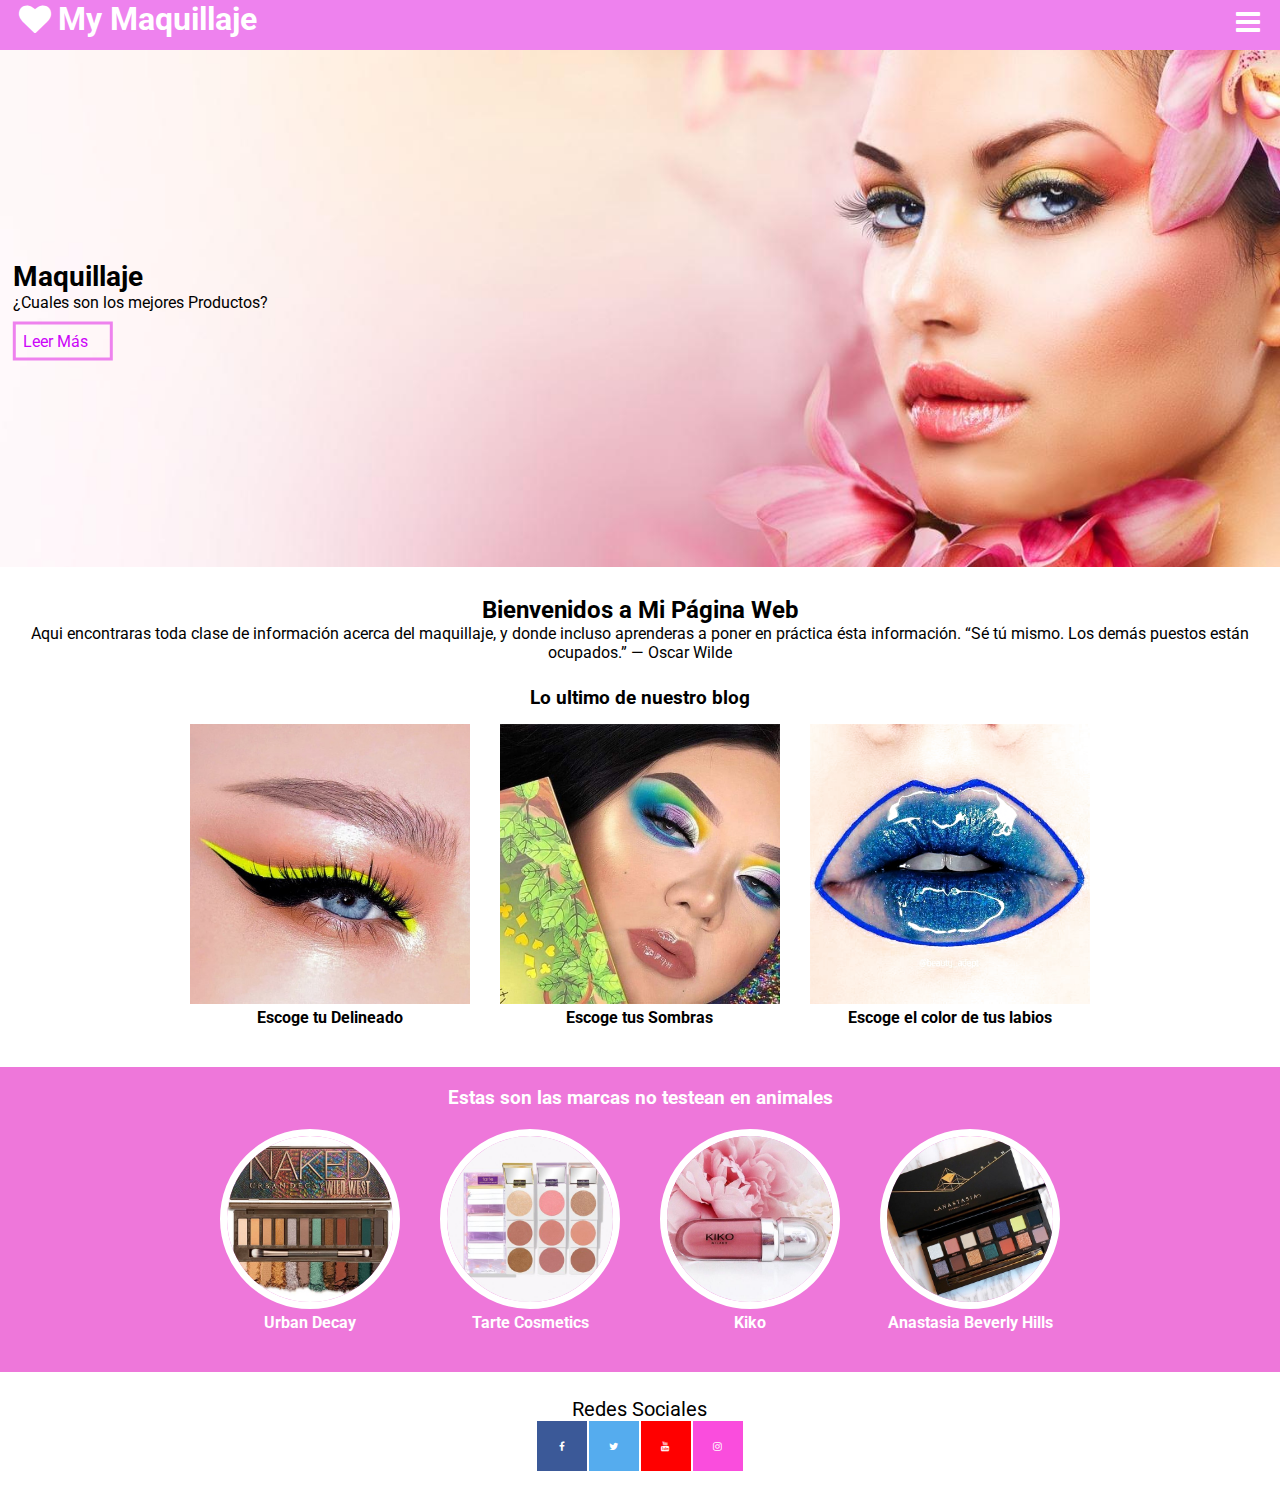
<file: index.html>
<!DOCTYPE html>
<html lang="es">

<head>
    <title>Maquillaje</title>
    <meta charset="UTF-8">
    <meta http-equiv="X-UA-Compatible" content="IE=edge">
    <meta name="viewport" content="width=device-width, initial-scale=1.0">
    <link rel="stylesheet" href="css/estilo.css">
    <link rel="stylesheet" href="fontello/fontello-89d56ca3/css/fontello.css">
    <link rel="stylesheet" href="fontello/fontello-4bed9473/css/fontello.css">
    <link rel="stylesheet" href="css/estilo.css">
   
</head>

<body>
    <header>
        <div class="contenedor">
            <h1 class="icon-heart">My Maquillaje</h1>
            <input type="checkbox" id="menu-bar">
            <label class="icon-menu" for="menu-bar"></label>
            <nav class="menu">
                <li class="nav-item">

                    <a class="nav-link" href="inicio.html">Inicio</a>
                </li>
                <li class="nav-item">
                    <a class="nav-link" href="nosotras.html">Nosotras</a>
                </li>
                <li class="nav-item">
                    <a class="nav-link" href="productos.html">Productos</a>
                </li>
                <li class="nav-item">
                    <a class="nav-link" href="servicios.html">Servicios</a>
                </li>
                <li class="nav-item">
                    <a class="nav-link" href="contacto.html">Contacto</a>
                </li>
                
        
            </nav>
        </div>
    </header>

    <main>
        <section id="banner">
            <img src="img/banner.jpg">
            <div class="contenedor">
                <h2>Maquillaje</h2>
                <p>¿Cuales son los mejores Productos?</p>
                <a href="nosotras.html">Leer Más</a>
               

              
               

        </section>
        <section id="Bienvenidos">
            <h2>Bienvenidos a Mi Página Web</h2>
            <p>Aqui encontraras toda
                clase de información acerca del maquillaje, y donde
                incluso aprenderas a poner en práctica ésta información.
                “Sé tú mismo. Los demás puestos están ocupados.” — Oscar Wilde</p>
        </section>
        <section id="blog">
            <h3>Lo ultimo de nuestro blog</h3>
            <div class="contenedor">
                <article>
                    <img src="img/delineados.jpg">
                    <h4>Escoge tu Delineado</h4>
                </article>
                <article>
                    <img src="img/sombras1.jpg">
                    <h4>Escoge tus Sombras</h4>
                </article>
                <article>
                    <img src="img/labios.jpg">
                    <h4>Escoge el color de tus labios</h4>
                </article>

        </section>
        <section id="info">
            <h3>Estas son las marcas no testean en animales</h3>
            <div class="contenedor">
                <div class="info-pet">
                    <img src="img/urban1.jpg">
                    <h4>Urban Decay</h4>
                </div>
                <div class="info-pet">
                    <img src="img/tarte1.jpg">
                    <h4>Tarte Cosmetics</h4>
                </div>
                <div class="info-pet">
                    <img src="img/kiko1.jpg">
                    <h4>Kiko</h4>
                </div>
                <div class="info-pet">
                    <img src="img/anastacia.jpg">
                    <h4>Anastasia Beverly Hills</h4>
                </div>
            </div>
        </section>
    </main>
    <footer>
        <div class="contenedor">
            <p class="copy"> Redes Sociales</p>
       <div class="sociales">
        <link rel="stylesheet"
            href="https://cdnjs.cloudflare.com/ajax/libs/font-awesome/4.7.0/css/font-awesome.min.css">

        <!-- Add font awesome icons -->
        <a href="https://www.facebook.com/" href="#" class="fa fa-facebook"></a>
        <a href="https://twitter.com/?lang=es"href="#" class="fa fa-twitter"></a>
        <a href="https://www.youtube.com/channel/UCsW1_DT81bDhPO-eAPEQEMQ"href="#" class="fa fa-youtube"></a>
        <a href="https://www.instagram.com/" href="#" class="fa fa-instagram"></a>
        </div>
    </footer>
</body>

</html>
</file>
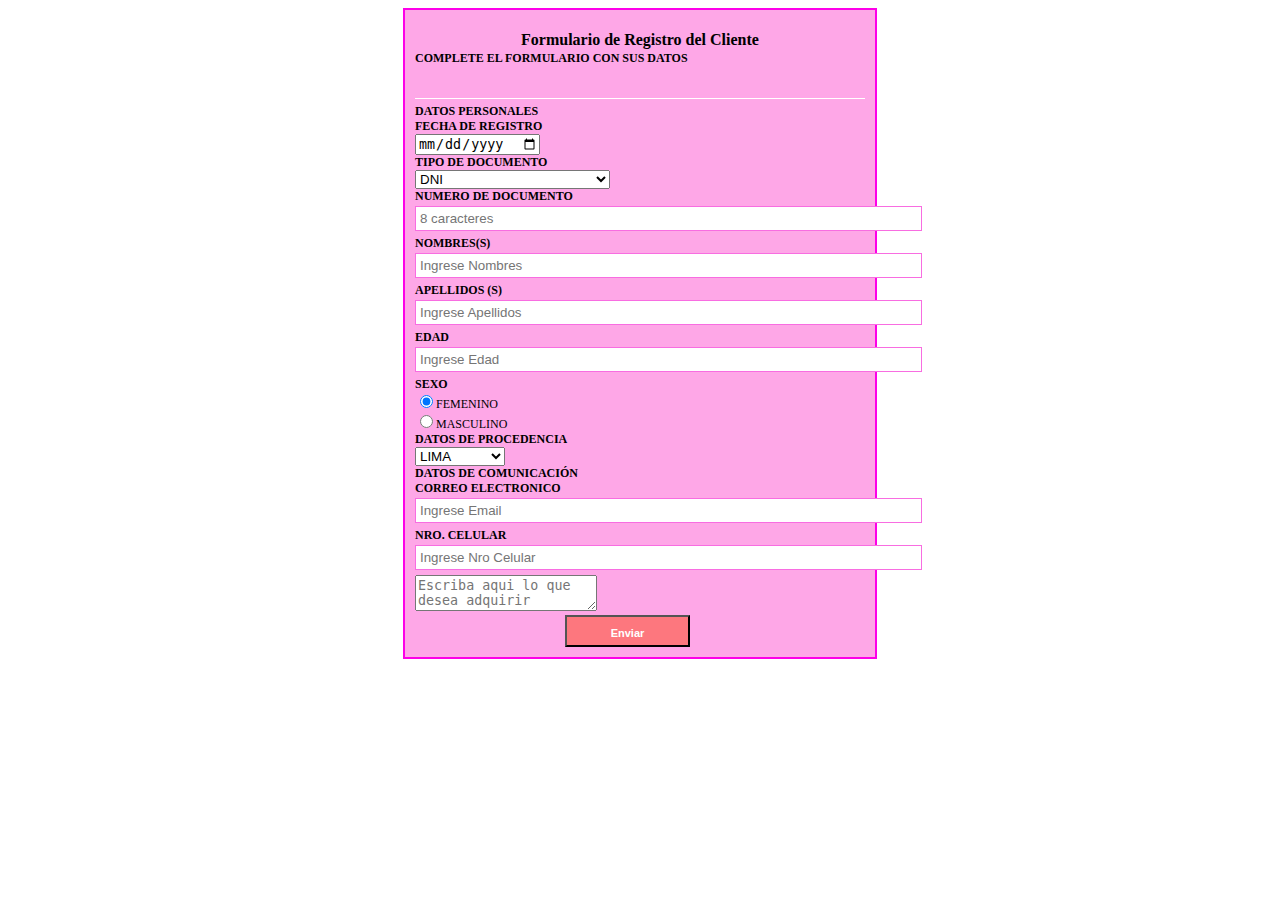
<file: contacto.html>
<!DOCTYPE html>
<html lang="es">
<head>
    <meta charset="UTF-8">
    <meta http-equiv="X-UA-Compatible" content="IE=edge">
    <meta name="viewport" content="width=device-width, initial-scale=1.0">
    <title>Registro de Cliente</title>
    <link href="css/estilocontacto.css" rel="stylesheet">
</head>
<body>
<section id="formulario">
    <form name="Frmregistro" enctype="text/plain" action="mailto:lesly.nahomy07@gmail.com" method="post">
    <h1>Formulario de Registro del Cliente</h1>
    <label id="label">COMPLETE EL FORMULARIO CON SUS DATOS</label>
    <p id="linea"> &nbsp;</p>
    <label id="label">DATOS PERSONALES</label>

    <label id="label">FECHA DE REGISTRO</label>
    <input type="date" name="txtfecharegistro" required>

    <label id="label">TIPO DE DOCUMENTO</label>
    <label id="label">
        <select name="TIPO DE DOCUMENTO">
            <option value="DNI" selected>DNI</option>
            <option value="CARNET DE EXTRANJERIA">CARNET DE EXTRANJERIA</option>
        </select>
    </label>

    <label id="label">NUMERO DE DOCUMENTO</label>
    <input type="text" name="NRO DE DOCUMENTO:" id="caja" size="60" placeholder="8 caracteres" required>

    <label id="label">NOMBRES(S)</label>
    <input type="text" name="NOMBRES(S):" id="caja" size="60" placeholder="Ingrese Nombres" required>

    <label id="label">APELLIDOS (S)</label>
    <input type="text" name="APELLIDOS(S)" id="caja" size="60" placeholder="Ingrese Apellidos" required>

    <label id="label">EDAD</label>
    <input type="text" name="EDAD" id="caja" size="60" placeholder="Ingrese Edad" required>

<label id="label">SEXO</label>
</label id="label">
    <input type="radio" name="SEXO:" value="F" checked="checked">FEMENINO
</label><br>
</label id="label">
    <input type="radio" name="SEXO:" value="M" >MASCULINO
</label>

        </select>
    </label>

    <label id="label">DATOS DE PROCEDENCIA</label>
    <label id="label">
        <select name="PROCEDENCIA">
            <option value="LIMA" selected>LIMA</option>
            <option value="PIURA">PIURA</option>
            <option value="AREQUIPA">AREQUIPA</option>
            <option value="TRUJILLO">TRUJILLO</option>
            <option value="CHICLAYO">CHICLAYO</option>
            <option value="TACNA">TACNA</option>
            <option value="LORETO">LORETO</option>
            <option value="ICA">ICA</option>
        </select>
    </label>

    <label id="label">DATOS DE COMUNICACIÓN</label>
    <label id="label">CORREO ELECTRONICO</label>
    <input type="email" name="CORREO" id="caja" size="60" placeholder="Ingrese Email" required>
    <label id="label">NRO. CELULAR</label>
    <input type="text" name="NRO. CELULAR" id="caja" size="60" placeholder="Ingrese Nro Celular" required>
    <textarea name="mensaje" placeholder="Escriba aqui lo que desea adquirir"></textarea>
    <br>
    <input id=boton type="submit" value="Enviar">
    </form>
</section>
   
</footer>
</body>
</html>
</file>
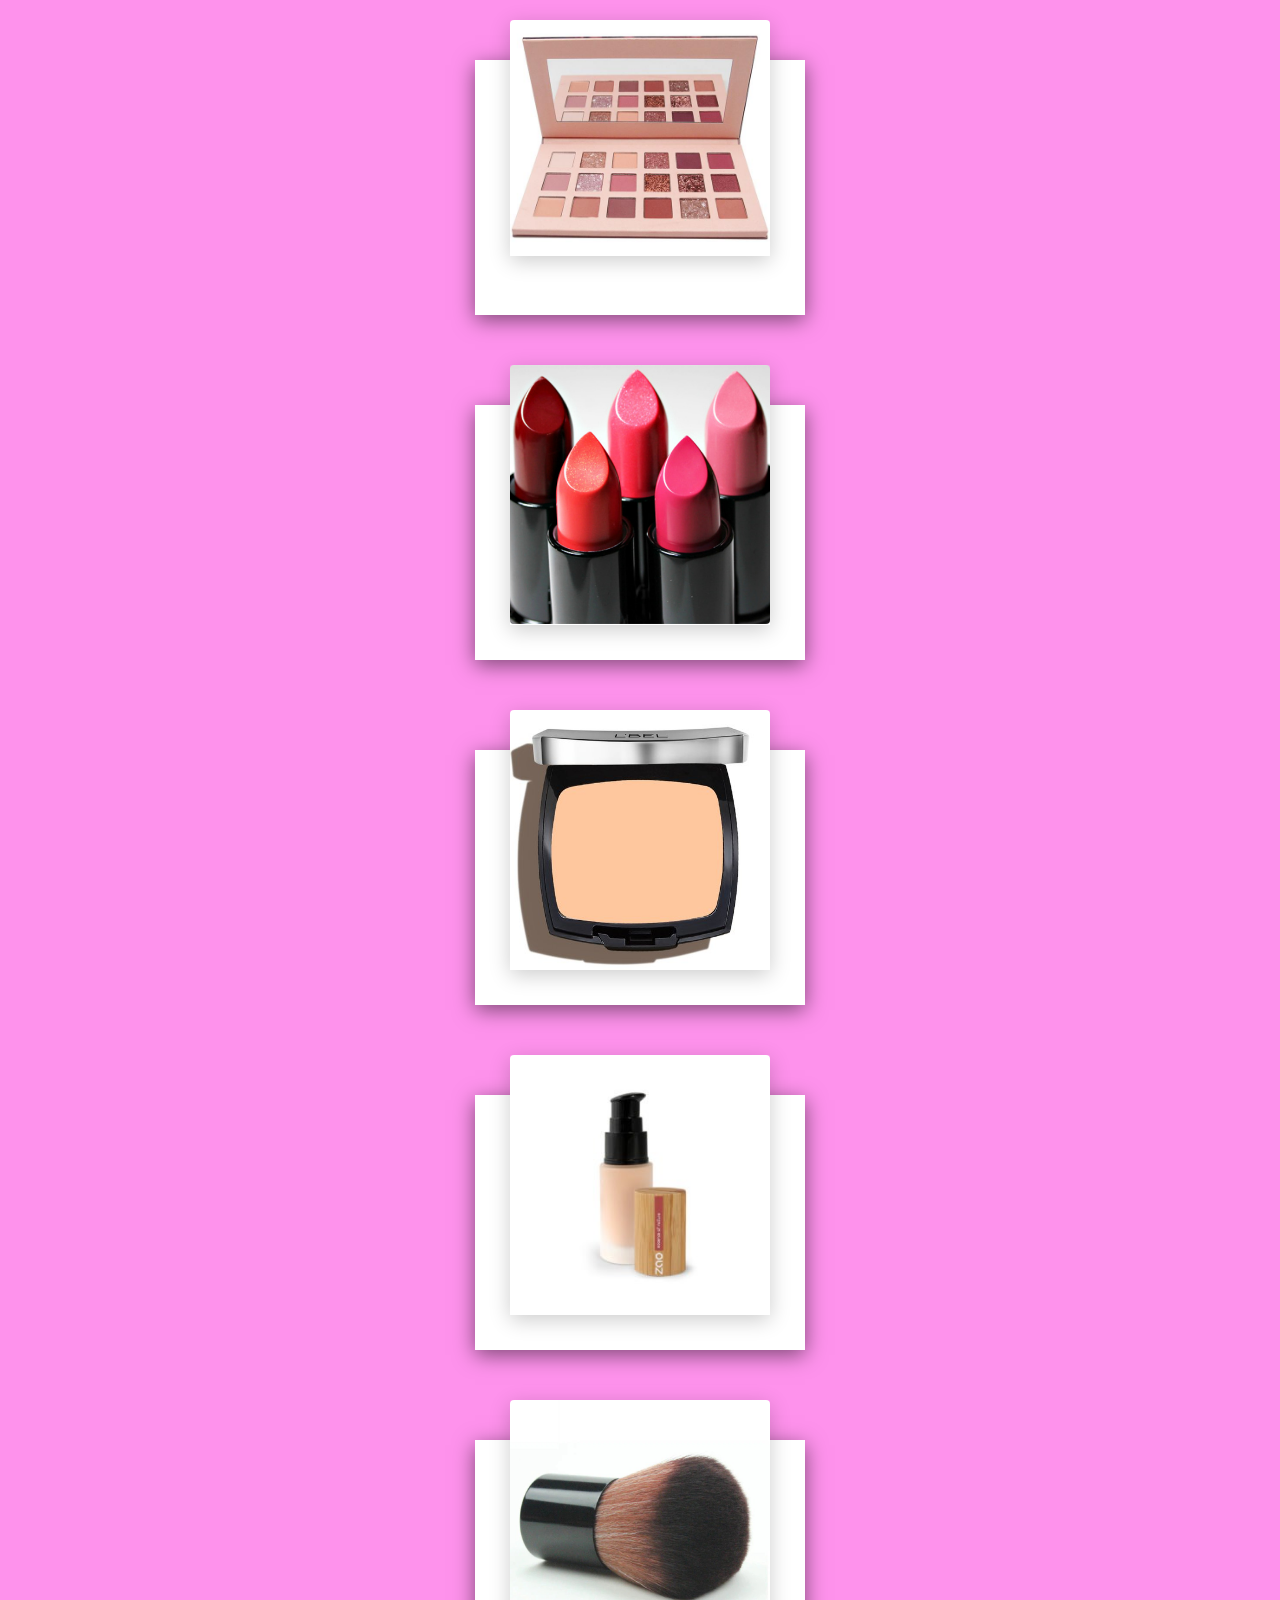
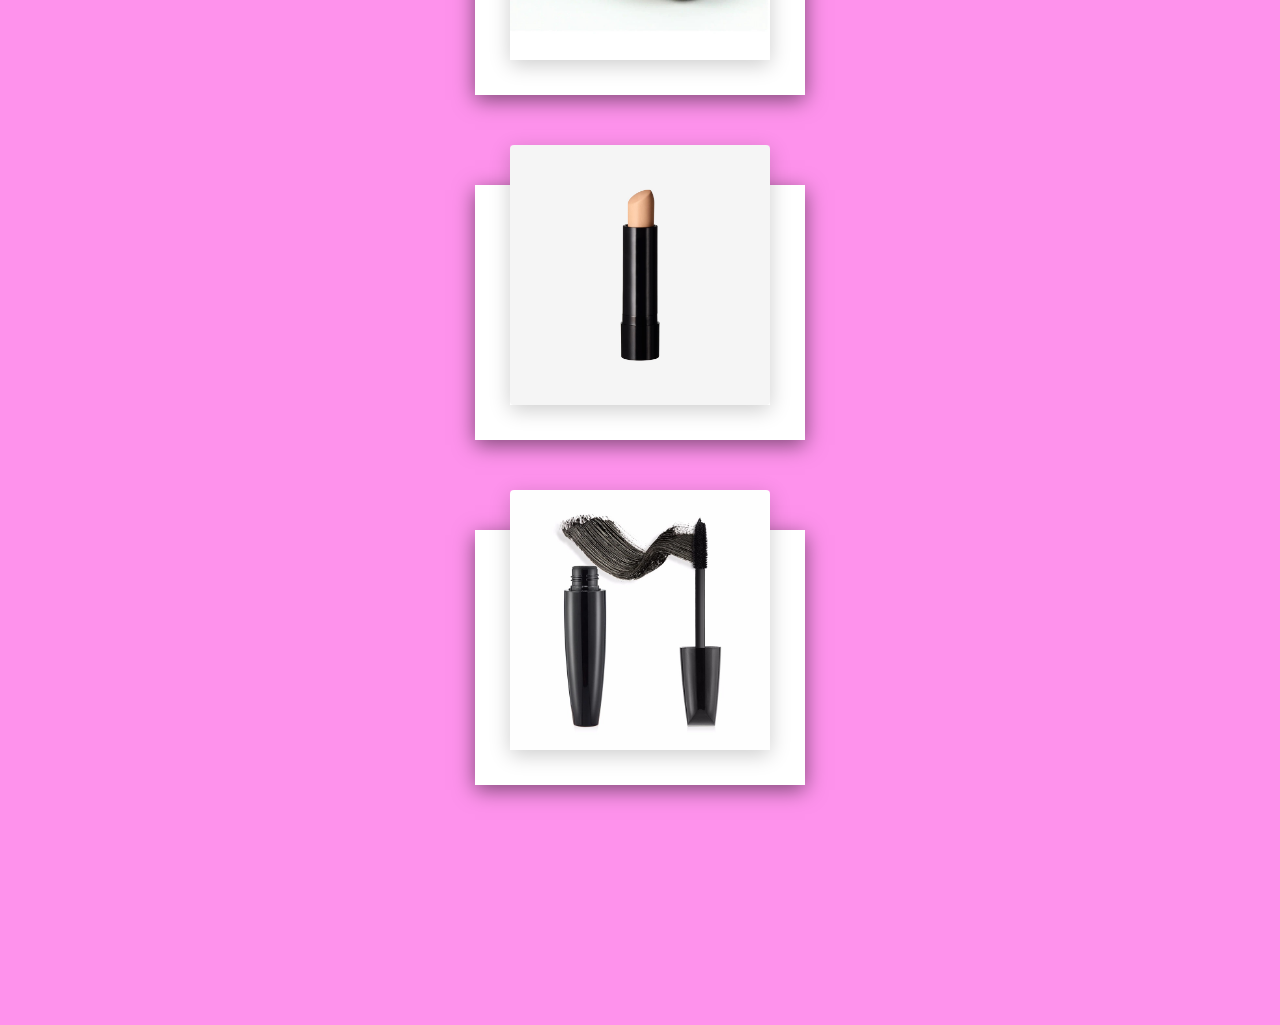
<file: productos.html>
<!DOCTYPE html>
<html lang="es">
<head>
    <meta charset="UTF-8">
    <meta http-equiv="X-UA-Compatible" content="IE=edge">
    <meta name="viewport" content="width=device-width, initial-scale=1.0">
    <title>Productos</title>
    <link rel="stylesheet" href="css/Productos.css">
</head>
<body>
    <div class="container">
<div class="product">
    <div class="imgBx">
        <img src="img/sombraspro.jpg" alt="">
    </div>
<div class="content">
    <h2>Sombras</h2>
    <p>La sombra de ojos es un cosmético que se aplica en
         los párpados y debajo de las cejas. Comúnmente se 
         utilizan para darles tonalidades y luz a los ojos.
         Las sombras de ojos proveen profundidad y dimensión
          a los ojos, complementan el color de los mismos, o 
          simplemente atraen la atención. Existe en diferentes
           colores y texturas.
         .</p>
</div>
</div>
<div class="container">
    <div class="product">
        <div class="imgBx">
            <img src="img/labialpro.jpg" alt="">
        </div>
    <div class="content">
        <h2>Labial</h2>
        <p>El pintalabios, lápiz labial, lápiz de labios , barra de labios o labial 
            en algunos países, es un producto cosmético que contiene pigmentos,
             aceites, ceras y emolientes que dan color y textura a los labios.
             Existen muchos tipos de labiales: brillosos, cremosos, mates, con
              decoraciones, hidratantes, e incluso se encuentran con distintos 
              olores y sabores..</p>
    </div>
    </div>
    <div class="container">
        <div class="product">
            <div class="imgBx">
                <img src="img/polvoproduc.jpg" alt="">
            </div>
        <div class="content">
            <h2>Polvo</h2>
            <p>El polvo en el maquillaje es el último paso. Su función es
                 sellar la base y eliminar brillos indeseados. Esto hace
                  que la base dure más tiempo aplicada y además unifica el 
                  rostro dando una textura uniforme y acabada..</p>
        </div>
        </div>
        <div class="container">
            <div class="product">
                <div class="imgBx">
                    <img src="img/basepro.jpg" alt="">
                </div>
            <div class="content">
                <h2>Base Liquida</h2>
                <p>Esta se debe aplicar con una brocha gruesa, realizando 
                    movimientos circulares o con una brocha delgada y plana 
                    con movimientos horizontales, por todo el rostro para 
                    lograr una mejor cobertura.Actualmente se utiliza una 
                    base del color de tu piel, y otra un poco más oscura
                     para perfilar el rostro.</p>
            </div>
            </div>
            <div class="container">
                <div class="product">
                    <div class="imgBx">
                        <img src="img/brochaspro.jpg" alt="">
                    </div>
                <div class="content">
                    <h2>Brochas</h2>
                    <p>Existen kits de brochas, desde cuatro, ocho
                         y doce hasta veinticuatro, treinta y dos o 
                         treinta y seis. Dentro de todo lo que es el 
                         maquillaje, se ha creado un pincel para cada 
                         proceso. Por este motivo existen infinidades de brochas..</p>
                </div>
                </div>
                <div class="container">
                    <div class="product">
                        <div class="imgBx">
                            <img src="img/correpro.jpg" alt="">
                        </div>
                    <div class="content">
                        <h2>Corrector de Ojeras</h2>
                        <p>Las ojeras pueden tomar diversas tonalidades,
                             algunas más oscuras que otras, pero por más
                              claras que estas sean; todas nosotras deseamos
                               ocultarlas.El corrector de ojeras es uno de los
                                básicos el maquillaje.Si tus ojeras son oscuras debes 
                                optar por un corrector con tonos naranjas.
                                 Si son más rojizas puedes utilizar un color 
                                 verdoso, y si son claras simplemente usa uno
                                  del color un poco más claro que tu piel.</p>
                    </div>
                    </div>
                    <div class="container">
                        <div class="product">
                            <div class="imgBx">
                                <img src="img/mascarapro.jpg" alt="">
                            </div>
                        <div class="content">
                            <h2>Mascara de Pestañas</h2>
                            <p>Definitivamente, un producto que todas deberíamos
                                 tener. En lo personal puedo salir sin polvo,
                                  blush o cualquier otro producto, pero NUNCA 
                                  saldría sin máscara de pestañas o rimel.</p>
                        </div>
                        </div>
    </div>
</body>
</html>
</file>
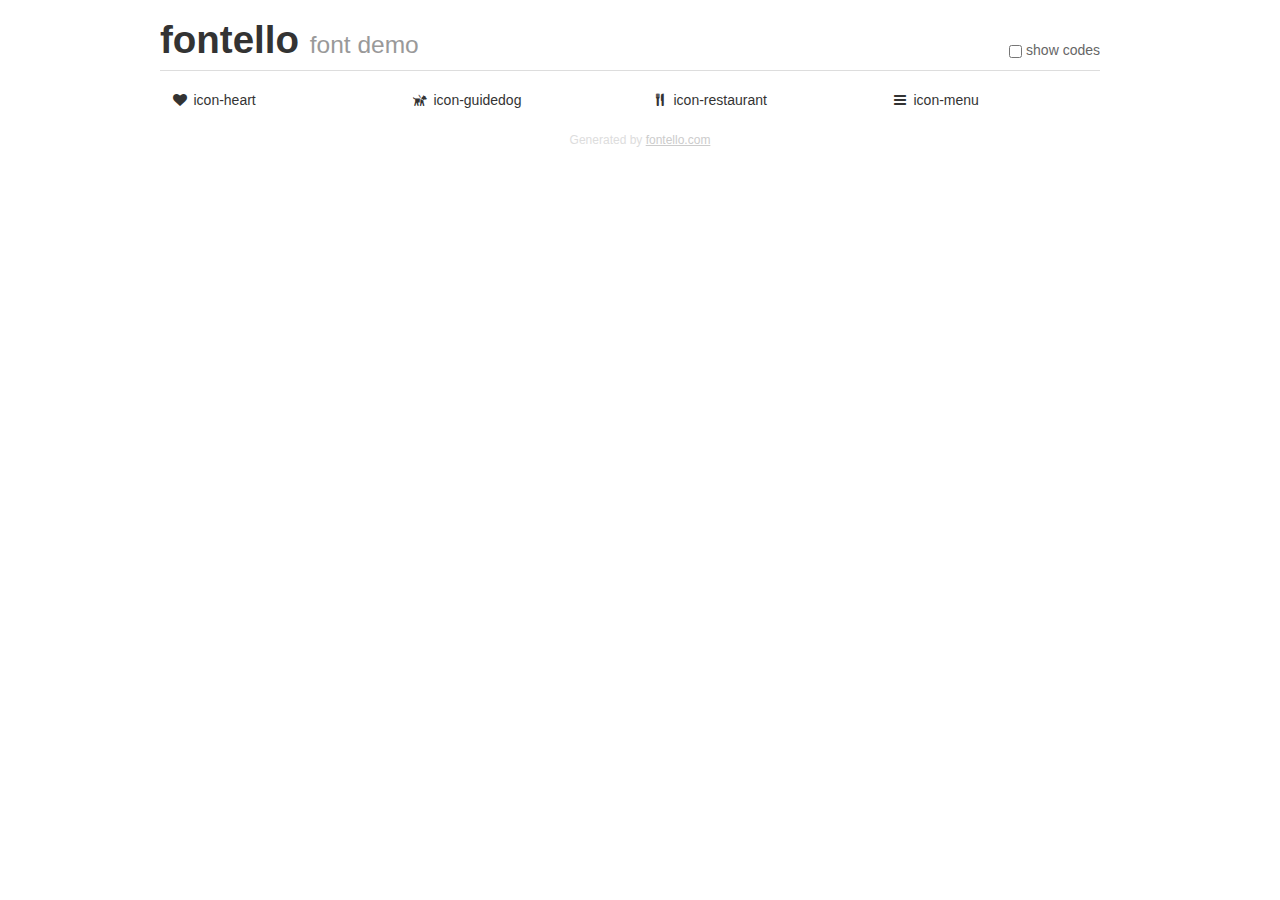
<file: fontello/fontello-4bed9473/demo.html>
<!DOCTYPE html>
<html>
  <head>
  <!--[if lt IE 9]><script language="javascript" type="text/javascript" src="//html5shim.googlecode.com/svn/trunk/html5.js"></script><![endif]-->
  <meta charset="UTF-8">
  <style>
    html {
      font-size: 100%;
      -webkit-text-size-adjust: 100%;
      -ms-text-size-adjust: 100%;
    }
    a:focus {
      outline: thin dotted #333;
      outline: 5px auto -webkit-focus-ring-color;
      outline-offset: -2px;
    }
    a:hover,
    a:active {
      outline: 0;
    }
    input {
      margin: 0;
      font-size: 100%;
      vertical-align: middle;
      *overflow: visible;
      line-height: normal;
    }
    input::-moz-focus-inner {
      padding: 0;
      border: 0;
    }
    body {
      margin: 0;
      font-family: "Helvetica Neue", Helvetica, Arial, sans-serif;
      font-size: 14px;
      line-height: 20px;
      color: #333;
      background-color: #fff;
    }
    a {
      color: #08c;
      text-decoration: none;
    }
    a:hover {
      color: #005580;
      text-decoration: underline;
    }
    .row {
      margin-left: -20px;
      *zoom: 1;
    }
    .row:before,
    .row:after {
      display: table;
      content: "";
      line-height: 0;
    }
    .row:after {
      clear: both;
    }
    .span3 {
      float: left;
      min-height: 1px;
      margin-left: 20px;
      width: 220px;
    }
    .container {
      width: 940px;
      margin-right: auto;
      margin-left: auto;
      *zoom: 1;
    }
    .container:before,
    .container:after {
      display: table;
      content: "";
      line-height: 0;
    }
    .container:after {
      clear: both;
    }
    small {
      font-size: 85%;
    }
    h1 {
      margin: 10px 0;
      font-family: inherit;
      font-weight: bold;
      line-height: 20px;
      color: inherit;
      text-rendering: optimizelegibility;
      line-height: 40px;
      font-size: 38.5px;
    }
    h1 small {
      font-weight: normal;
      line-height: 1;
      color: #999;
      font-size: 24.5px;
    }

    body {
      margin-top: 90px;
    }
    .header {
      position: fixed;
      top: 0;
      left: 50%;
      margin-left: -480px;
      background-color: #fff;
      border-bottom: 1px solid #ddd;
      padding-top: 10px;
      z-index: 10;
    }
    .footer {
      color: #ddd;
      font-size: 12px;
      text-align: center;
      margin-top: 20px;
    }
    .footer a {
      color: #ccc;
      text-decoration: underline;
    }
    .the-icons {
      font-size: 14px;
      line-height: 24px;
    }
    .switch {
      position: absolute;
      right: 0;
      bottom: 10px;
      color: #666;
    }
    .switch input {
      margin-right: 0.3em;
    }
    .codesOn .i-name {
      display: none;
    }
    .codesOn .i-code {
      display: inline;
    }
    .i-code {
      display: none;
    }
    @font-face {
      font-family: 'fontello';
      src: url('./font/fontello.eot?9448654');
      src: url('./font/fontello.eot?9448654#iefix') format('embedded-opentype'),
           url('./font/fontello.woff?9448654') format('woff'),
           url('./font/fontello.ttf?9448654') format('truetype'),
           url('./font/fontello.svg?9448654#fontello') format('svg');
      font-weight: normal;
      font-style: normal;
    }
    .demo-icon {
      font-family: "fontello";
      font-style: normal;
      font-weight: normal;
      speak: never;
     
      display: inline-block;
      text-decoration: inherit;
      width: 1em;
      margin-right: .2em;
      text-align: center;
      /* opacity: .8; */
     
      /* For safety - reset parent styles, that can break glyph codes*/
      font-variant: normal;
      text-transform: none;
     
      /* fix buttons height, for twitter bootstrap */
      line-height: 1em;
     
      /* Animation center compensation - margins should be symmetric */
      /* remove if not needed */
      margin-left: .2em;
     
      /* You can be more comfortable with increased icons size */
      /* font-size: 120%; */
     
      /* Font smoothing. That was taken from TWBS */
      -webkit-font-smoothing: antialiased;
      -moz-osx-font-smoothing: grayscale;
     
      /* Uncomment for 3D effect */
      /* text-shadow: 1px 1px 1px rgba(127, 127, 127, 0.3); */
    }
    </style>
    <link rel="stylesheet" href="css/animation.css"><!--[if IE 7]><link rel="stylesheet" href="css/" + font.fontname + "-ie7.css"><![endif]-->
    <script>
      function toggleCodes(on) {
        var obj = document.getElementById('icons');
      
        if (on) {
          obj.className += ' codesOn';
        } else {
          obj.className = obj.className.replace(' codesOn', '');
        }
      }
    </script>
  </head>
  <body>
    <div class="container header">
      <h1>fontello <small>font demo</small></h1>
      <label class="switch">
        <input type="checkbox" onclick="toggleCodes(this.checked)">show codes
      </label>
    </div>
    <div class="container" id="icons">
      <div class="row">
        <div class="span3" title="Code: 0xe800">
          <i class="demo-icon icon-heart">&#xe800;</i> <span class="i-name">icon-heart</span><span class="i-code">0xe800</span>
        </div>
        <div class="span3" title="Code: 0xe801">
          <i class="demo-icon icon-guidedog">&#xe801;</i> <span class="i-name">icon-guidedog</span><span class="i-code">0xe801</span>
        </div>
        <div class="span3" title="Code: 0xe832">
          <i class="demo-icon icon-restaurant">&#xe832;</i> <span class="i-name">icon-restaurant</span><span class="i-code">0xe832</span>
        </div>
        <div class="span3" title="Code: 0xf0c9">
          <i class="demo-icon icon-menu">&#xf0c9;</i> <span class="i-name">icon-menu</span><span class="i-code">0xf0c9</span>
        </div>
      </div>
    <div class="container footer">Generated by <a href="https://fontello.com">fontello.com</a></div>
  </body>
</html>
</file>
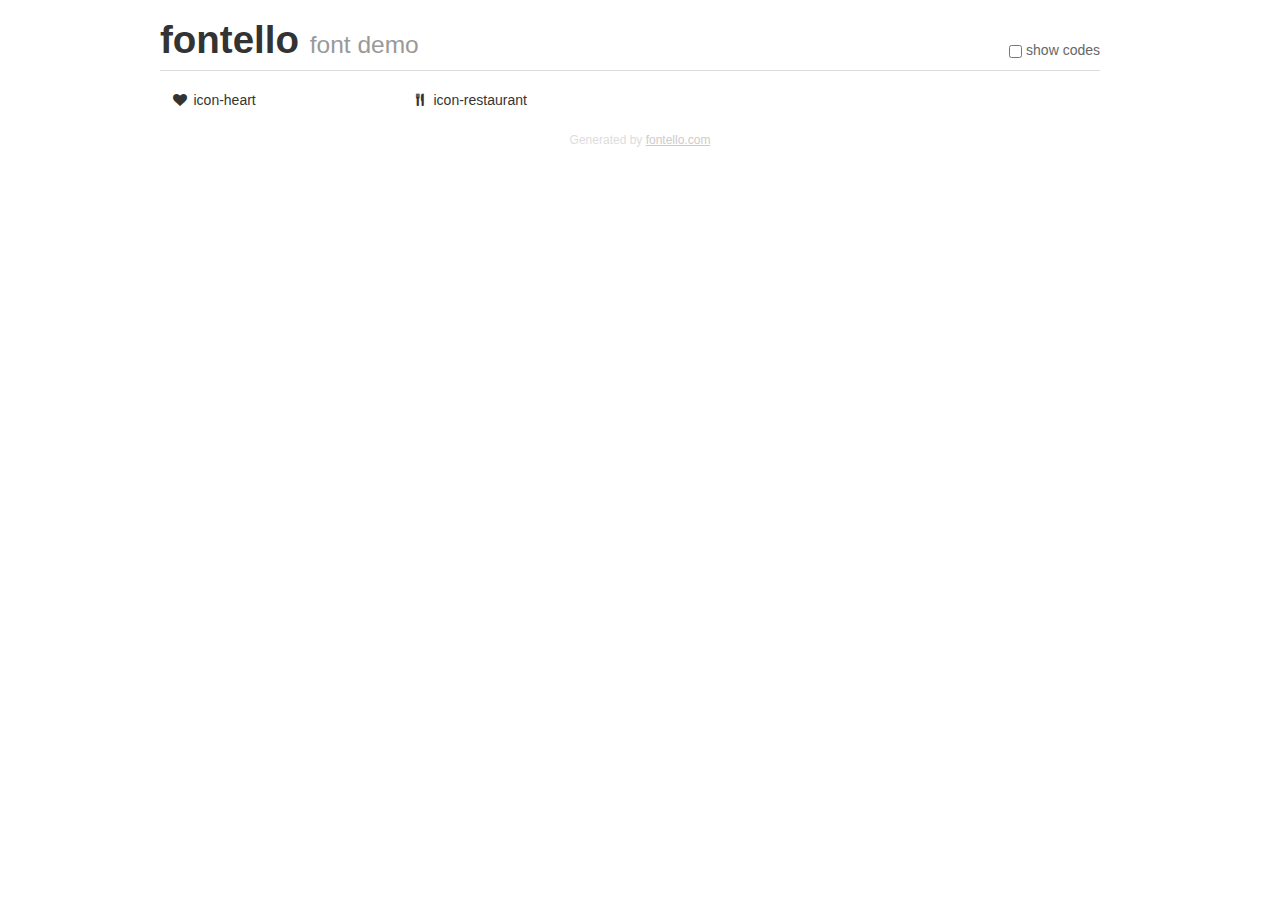
<file: fontello/fontello-89d56ca3/demo.html>
<!DOCTYPE html>
<html>
  <head>
  <!--[if lt IE 9]><script language="javascript" type="text/javascript" src="//html5shim.googlecode.com/svn/trunk/html5.js"></script><![endif]-->
  <meta charset="UTF-8">
  <style>
    html {
      font-size: 100%;
      -webkit-text-size-adjust: 100%;
      -ms-text-size-adjust: 100%;
    }
    a:focus {
      outline: thin dotted #333;
      outline: 5px auto -webkit-focus-ring-color;
      outline-offset: -2px;
    }
    a:hover,
    a:active {
      outline: 0;
    }
    input {
      margin: 0;
      font-size: 100%;
      vertical-align: middle;
      *overflow: visible;
      line-height: normal;
    }
    input::-moz-focus-inner {
      padding: 0;
      border: 0;
    }
    body {
      margin: 0;
      font-family: "Helvetica Neue", Helvetica, Arial, sans-serif;
      font-size: 14px;
      line-height: 20px;
      color: #333;
      background-color: #fff;
    }
    a {
      color: #08c;
      text-decoration: none;
    }
    a:hover {
      color: #005580;
      text-decoration: underline;
    }
    .row {
      margin-left: -20px;
      *zoom: 1;
    }
    .row:before,
    .row:after {
      display: table;
      content: "";
      line-height: 0;
    }
    .row:after {
      clear: both;
    }
    .span3 {
      float: left;
      min-height: 1px;
      margin-left: 20px;
      width: 220px;
    }
    .container {
      width: 940px;
      margin-right: auto;
      margin-left: auto;
      *zoom: 1;
    }
    .container:before,
    .container:after {
      display: table;
      content: "";
      line-height: 0;
    }
    .container:after {
      clear: both;
    }
    small {
      font-size: 85%;
    }
    h1 {
      margin: 10px 0;
      font-family: inherit;
      font-weight: bold;
      line-height: 20px;
      color: inherit;
      text-rendering: optimizelegibility;
      line-height: 40px;
      font-size: 38.5px;
    }
    h1 small {
      font-weight: normal;
      line-height: 1;
      color: #999;
      font-size: 24.5px;
    }

    body {
      margin-top: 90px;
    }
    .header {
      position: fixed;
      top: 0;
      left: 50%;
      margin-left: -480px;
      background-color: #fff;
      border-bottom: 1px solid #ddd;
      padding-top: 10px;
      z-index: 10;
    }
    .footer {
      color: #ddd;
      font-size: 12px;
      text-align: center;
      margin-top: 20px;
    }
    .footer a {
      color: #ccc;
      text-decoration: underline;
    }
    .the-icons {
      font-size: 14px;
      line-height: 24px;
    }
    .switch {
      position: absolute;
      right: 0;
      bottom: 10px;
      color: #666;
    }
    .switch input {
      margin-right: 0.3em;
    }
    .codesOn .i-name {
      display: none;
    }
    .codesOn .i-code {
      display: inline;
    }
    .i-code {
      display: none;
    }
    @font-face {
      font-family: 'fontello';
      src: url('./font/fontello.eot?78565337');
      src: url('./font/fontello.eot?78565337#iefix') format('embedded-opentype'),
           url('./font/fontello.woff?78565337') format('woff'),
           url('./font/fontello.ttf?78565337') format('truetype'),
           url('./font/fontello.svg?78565337#fontello') format('svg');
      font-weight: normal;
      font-style: normal;
    }
    .demo-icon {
      font-family: "fontello";
      font-style: normal;
      font-weight: normal;
      speak: never;
     
      display: inline-block;
      text-decoration: inherit;
      width: 1em;
      margin-right: .2em;
      text-align: center;
      /* opacity: .8; */
     
      /* For safety - reset parent styles, that can break glyph codes*/
      font-variant: normal;
      text-transform: none;
     
      /* fix buttons height, for twitter bootstrap */
      line-height: 1em;
     
      /* Animation center compensation - margins should be symmetric */
      /* remove if not needed */
      margin-left: .2em;
     
      /* You can be more comfortable with increased icons size */
      /* font-size: 120%; */
     
      /* Font smoothing. That was taken from TWBS */
      -webkit-font-smoothing: antialiased;
      -moz-osx-font-smoothing: grayscale;
     
      /* Uncomment for 3D effect */
      /* text-shadow: 1px 1px 1px rgba(127, 127, 127, 0.3); */
    }
    </style>
    <link rel="stylesheet" href="css/animation.css"><!--[if IE 7]><link rel="stylesheet" href="css/" + font.fontname + "-ie7.css"><![endif]-->
    <script>
      function toggleCodes(on) {
        var obj = document.getElementById('icons');
      
        if (on) {
          obj.className += ' codesOn';
        } else {
          obj.className = obj.className.replace(' codesOn', '');
        }
      }
    </script>
  </head>
  <body>
    <div class="container header">
      <h1>fontello <small>font demo</small></h1>
      <label class="switch">
        <input type="checkbox" onclick="toggleCodes(this.checked)">show codes
      </label>
    </div>
    <div class="container" id="icons">
      <div class="row">
        <div class="span3" title="Code: 0xe800">
          <i class="demo-icon icon-heart">&#xe800;</i> <span class="i-name">icon-heart</span><span class="i-code">0xe800</span>
        </div>
        <div class="span3" title="Code: 0xe832">
          <i class="demo-icon icon-restaurant">&#xe832;</i> <span class="i-name">icon-restaurant</span><span class="i-code">0xe832</span>
        </div>
      </div>
    <div class="container footer">Generated by <a href="https://fontello.com">fontello.com</a></div>
  </body>
</html>
</file>
<file: css/estilo.css>
@import url('https://fonts.googleapis.com/css2?family=Roboto:wght@100&display=swap');
@import url(menu.css);
@import url(banner.css);
@import url(blog.css);
@import url(info.css);

*{
    margin: 0;
    padding: 0;
    box-sizing: border-box;
}

body{
    font-family: 'Roboto', sans-serif;
}

header{
    width: 100%;
    height: 50px;
    background:violet;
    color:white;

    position: fixed;
    top: 0;
    left: 0;
    z-index: 100;
}

.contenedor{
    width: 98%;
    margin: auto;
}
h1{
    float: left; 
}
header.contenedor{
    display: table;
}

section{
    width: 100%;
    margin-bottom: 25px;
}
#Bienvenidos{
    text-align: center;
   
}
footer .contenedor{
    display: flex;
    flex-wrap: wrap;
    justify-content: center;
    padding-bottom: 25px;
}
.copy{
    font-size: 20px;
    

}
.sociales{
    width: 100%;
    text-align: center;
    font-size: 10px;
}

/* Style all font awesome icons */
.fa {
    width: 100%;
    text-align: center;
    font-size: 28px;
    padding: 20px;
    font-size: 30px;
    width: 50px;
    text-align: center;
    text-decoration: none;
  }
  
  /* Facebook */
  .fa-facebook {
    background: #3B5998;
    color: white;
  }
  
  /* Twitter */
  .fa-twitter {
    background: #55ACEE;
    color: white;
  }
  /*Youtube*/
  .fa-youtube{
      background: red;
      color: white;
  }
  /*Instagram*/
  .fa-instagram{
      background: rgb(250, 77, 221);
      color: white;
  }
</file>
<file: fontello/fontello-89d56ca3/css/fontello.css>
@font-face {
  font-family: 'fontello';
  src: url('../font/fontello.eot?23098787');
  src: url('../font/fontello.eot?23098787#iefix') format('embedded-opentype'),
       url('../font/fontello.woff2?23098787') format('woff2'),
       url('../font/fontello.woff?23098787') format('woff'),
       url('../font/fontello.ttf?23098787') format('truetype'),
       url('../font/fontello.svg?23098787#fontello') format('svg');
  font-weight: normal;
  font-style: normal;
}
/* Chrome hack: SVG is rendered more smooth in Windozze. 100% magic, uncomment if you need it. */
/* Note, that will break hinting! In other OS-es font will be not as sharp as it could be */
/*
@media screen and (-webkit-min-device-pixel-ratio:0) {
  @font-face {
    font-family: 'fontello';
    src: url('../font/fontello.svg?23098787#fontello') format('svg');
  }
}
*/
[class^="icon-"]:before, [class*=" icon-"]:before {
  font-family: "fontello";
  font-style: normal;
  font-weight: normal;
  speak: never;

  display: inline-block;
  text-decoration: inherit;
  width: 1em;
  margin-right: .2em;
  text-align: center;
  /* opacity: .8; */

  /* For safety - reset parent styles, that can break glyph codes*/
  font-variant: normal;
  text-transform: none;

  /* fix buttons height, for twitter bootstrap */
  line-height: 1em;

  /* Animation center compensation - margins should be symmetric */
  /* remove if not needed */
  margin-left: .2em;

  /* you can be more comfortable with increased icons size */
  /* font-size: 120%; */

  /* Font smoothing. That was taken from TWBS */
  -webkit-font-smoothing: antialiased;
  -moz-osx-font-smoothing: grayscale;

  /* Uncomment for 3D effect */
  /* text-shadow: 1px 1px 1px rgba(127, 127, 127, 0.3); */
}

.icon-heart:before { content: '\e800'; } /* '' */
.icon-restaurant:before { content: '\e832'; } /* '' */
</file>
<file: fontello/fontello-4bed9473/css/fontello.css>
@font-face {
  font-family: 'fontello';
  src: url('../font/fontello.eot?11333632');
  src: url('../font/fontello.eot?11333632#iefix') format('embedded-opentype'),
       url('../font/fontello.woff2?11333632') format('woff2'),
       url('../font/fontello.woff?11333632') format('woff'),
       url('../font/fontello.ttf?11333632') format('truetype'),
       url('../font/fontello.svg?11333632#fontello') format('svg');
  font-weight: normal;
  font-style: normal;
}
/* Chrome hack: SVG is rendered more smooth in Windozze. 100% magic, uncomment if you need it. */
/* Note, that will break hinting! In other OS-es font will be not as sharp as it could be */
/*
@media screen and (-webkit-min-device-pixel-ratio:0) {
  @font-face {
    font-family: 'fontello';
    src: url('../font/fontello.svg?11333632#fontello') format('svg');
  }
}
*/
[class^="icon-"]:before, [class*=" icon-"]:before {
  font-family: "fontello";
  font-style: normal;
  font-weight: normal;
  speak: never;

  display: inline-block;
  text-decoration: inherit;
  width: 1em;
  margin-right: .2em;
  text-align: center;
  /* opacity: .8; */

  /* For safety - reset parent styles, that can break glyph codes*/
  font-variant: normal;
  text-transform: none;

  /* fix buttons height, for twitter bootstrap */
  line-height: 1em;

  /* Animation center compensation - margins should be symmetric */
  /* remove if not needed */
  margin-left: .2em;

  /* you can be more comfortable with increased icons size */
  /* font-size: 120%; */

  /* Font smoothing. That was taken from TWBS */
  -webkit-font-smoothing: antialiased;
  -moz-osx-font-smoothing: grayscale;

  /* Uncomment for 3D effect */
  /* text-shadow: 1px 1px 1px rgba(127, 127, 127, 0.3); */
}

.icon-heart:before { content: '\e800'; } /* '' */
.icon-guidedog:before { content: '\e801'; } /* '' */
.icon-restaurant:before { content: '\e832'; } /* '' */
.icon-menu:before { content: '\f0c9'; } /* '' */
</file>
<file: css/estilocontacto.css>
/*Estilo para el fondo de la pagina web */
body  {
    font-family:'Tahoma';
    font-size: 12px;
    background: #f97fec;
    background: url(https://thumbs.dreamstime.com/b/wallpaper-para-el-maquillaje-profesional-y-forme-los-cepillos-pigmentos-coloridos-103953722.jpg);
}
/*Estilo para el formulario*/
#footer {
    background:#ffc9a0;
}
#nav {
    background: hotpink;
    border: solid 2px #f500f5;
}
#formulario {
    border: solid 2px #fd00e8;
    background: #fea7e7;
    margin: 0 auto;
    width: 450px;
    padding: 10px;
}
/*Estilo para los titulos*/
h1 {
    font-size: 16px;
    font-weight: bold;
    margin-bottom: 2px;
    text-align: center;
}
/*Estilo para el textomy su linea*/
#linea {
color: #666666;
margin-bottom: 5px;
border-bottom: solid 1px #fff;
padding-bottom: 5px;

}
/*Estilo para los textos del Formulario*/
#label {
    display: block;
    font-weight: bold;
    width: 280px;
    font-size: 12px;
}
/*Estilo para la caja de texto simple*/
#caja {
    padding: 4px;
    border:solid 1px #f86de1;
    margin: 2px 0 5px 0;
}

/*Estilo para los dos botones*/
#boton{
    clear: both;
    margin-left: 150px;
    width: 125px;
    height: 32px;
    background: #fd777e;
    text-align: center;
    line-height: 31px;
    color: #ffffff;
    font-size: 11px;
    font-weight: bold;
}
</file>
<file: css/Productos.css>
@import url('https://fonts.googleapis.com/css2?family=Urbanist:wght@100&display=swap');

*{
    margin: 0;
    padding: 0;
    font-family: sans-serif;
}
body{
    display: flex;
    justify-content: center;
    align-items: center;
    background: #FE92EC;

}
.container{
position: relative;
width: 1100px;
display: flex;
justify-content: center;
align-items: center;
flex-wrap: wrap;
padding: 30px;
}
.container .product {
    position: relative;
    max-width: 300px;
    height: 215px;
    background: #fff;
    margin: 30px 10px;
    padding: 20px 15px;
    display: flex;
    flex-direction: column;
    box-shadow: 0 5px 20px rgba(0, 0, 0, 0.5);
    transition: 0.3s ease-in-out;
}
.container .product:hover{
    height: 465px;

}
.container .product .imgBx{
    position: relative;
    width: 260px;
    height: 260px;
    top:-60px;
    left: 20px;
    z-index: 1;
    box-shadow: 0 5px 20px rgba(0, 0, 0, 0.2);
}
.container .product .imgBx img{
    max-width: 100%;
    border-radius: 4px;
}
.container .product .content{
    position: relative;
    margin-top: -120px;
    padding: 10px 15px;
    text-align: center;
    color: #111;
    visibility: hidden;
    opacity: 0;
    transition: 0.3s ease-in-out;
}
.container .product:hover .content {
    visibility: visible;
    opacity: 1;
    margin-top: -40px;
    transition-delay: 0.3s;
}
</file>
<file: fontello/fontello-4bed9473/css/animation.css>
/*
   Animation example, for spinners
*/
.animate-spin {
  -moz-animation: spin 2s infinite linear;
  -o-animation: spin 2s infinite linear;
  -webkit-animation: spin 2s infinite linear;
  animation: spin 2s infinite linear;
  display: inline-block;
}
@-moz-keyframes spin {
  0% {
    -moz-transform: rotate(0deg);
    -o-transform: rotate(0deg);
    -webkit-transform: rotate(0deg);
    transform: rotate(0deg);
  }

  100% {
    -moz-transform: rotate(359deg);
    -o-transform: rotate(359deg);
    -webkit-transform: rotate(359deg);
    transform: rotate(359deg);
  }
}
@-webkit-keyframes spin {
  0% {
    -moz-transform: rotate(0deg);
    -o-transform: rotate(0deg);
    -webkit-transform: rotate(0deg);
    transform: rotate(0deg);
  }

  100% {
    -moz-transform: rotate(359deg);
    -o-transform: rotate(359deg);
    -webkit-transform: rotate(359deg);
    transform: rotate(359deg);
  }
}
@-o-keyframes spin {
  0% {
    -moz-transform: rotate(0deg);
    -o-transform: rotate(0deg);
    -webkit-transform: rotate(0deg);
    transform: rotate(0deg);
  }

  100% {
    -moz-transform: rotate(359deg);
    -o-transform: rotate(359deg);
    -webkit-transform: rotate(359deg);
    transform: rotate(359deg);
  }
}
@-ms-keyframes spin {
  0% {
    -moz-transform: rotate(0deg);
    -o-transform: rotate(0deg);
    -webkit-transform: rotate(0deg);
    transform: rotate(0deg);
  }

  100% {
    -moz-transform: rotate(359deg);
    -o-transform: rotate(359deg);
    -webkit-transform: rotate(359deg);
    transform: rotate(359deg);
  }
}
@keyframes spin {
  0% {
    -moz-transform: rotate(0deg);
    -o-transform: rotate(0deg);
    -webkit-transform: rotate(0deg);
    transform: rotate(0deg);
  }

  100% {
    -moz-transform: rotate(359deg);
    -o-transform: rotate(359deg);
    -webkit-transform: rotate(359deg);
    transform: rotate(359deg);
  }
}
</file>
<file: fontello/fontello-89d56ca3/css/animation.css>
/*
   Animation example, for spinners
*/
.animate-spin {
  -moz-animation: spin 2s infinite linear;
  -o-animation: spin 2s infinite linear;
  -webkit-animation: spin 2s infinite linear;
  animation: spin 2s infinite linear;
  display: inline-block;
}
@-moz-keyframes spin {
  0% {
    -moz-transform: rotate(0deg);
    -o-transform: rotate(0deg);
    -webkit-transform: rotate(0deg);
    transform: rotate(0deg);
  }

  100% {
    -moz-transform: rotate(359deg);
    -o-transform: rotate(359deg);
    -webkit-transform: rotate(359deg);
    transform: rotate(359deg);
  }
}
@-webkit-keyframes spin {
  0% {
    -moz-transform: rotate(0deg);
    -o-transform: rotate(0deg);
    -webkit-transform: rotate(0deg);
    transform: rotate(0deg);
  }

  100% {
    -moz-transform: rotate(359deg);
    -o-transform: rotate(359deg);
    -webkit-transform: rotate(359deg);
    transform: rotate(359deg);
  }
}
@-o-keyframes spin {
  0% {
    -moz-transform: rotate(0deg);
    -o-transform: rotate(0deg);
    -webkit-transform: rotate(0deg);
    transform: rotate(0deg);
  }

  100% {
    -moz-transform: rotate(359deg);
    -o-transform: rotate(359deg);
    -webkit-transform: rotate(359deg);
    transform: rotate(359deg);
  }
}
@-ms-keyframes spin {
  0% {
    -moz-transform: rotate(0deg);
    -o-transform: rotate(0deg);
    -webkit-transform: rotate(0deg);
    transform: rotate(0deg);
  }

  100% {
    -moz-transform: rotate(359deg);
    -o-transform: rotate(359deg);
    -webkit-transform: rotate(359deg);
    transform: rotate(359deg);
  }
}
@keyframes spin {
  0% {
    -moz-transform: rotate(0deg);
    -o-transform: rotate(0deg);
    -webkit-transform: rotate(0deg);
    transform: rotate(0deg);
  }

  100% {
    -moz-transform: rotate(359deg);
    -o-transform: rotate(359deg);
    -webkit-transform: rotate(359deg);
    transform: rotate(359deg);
  }
}
</file>
